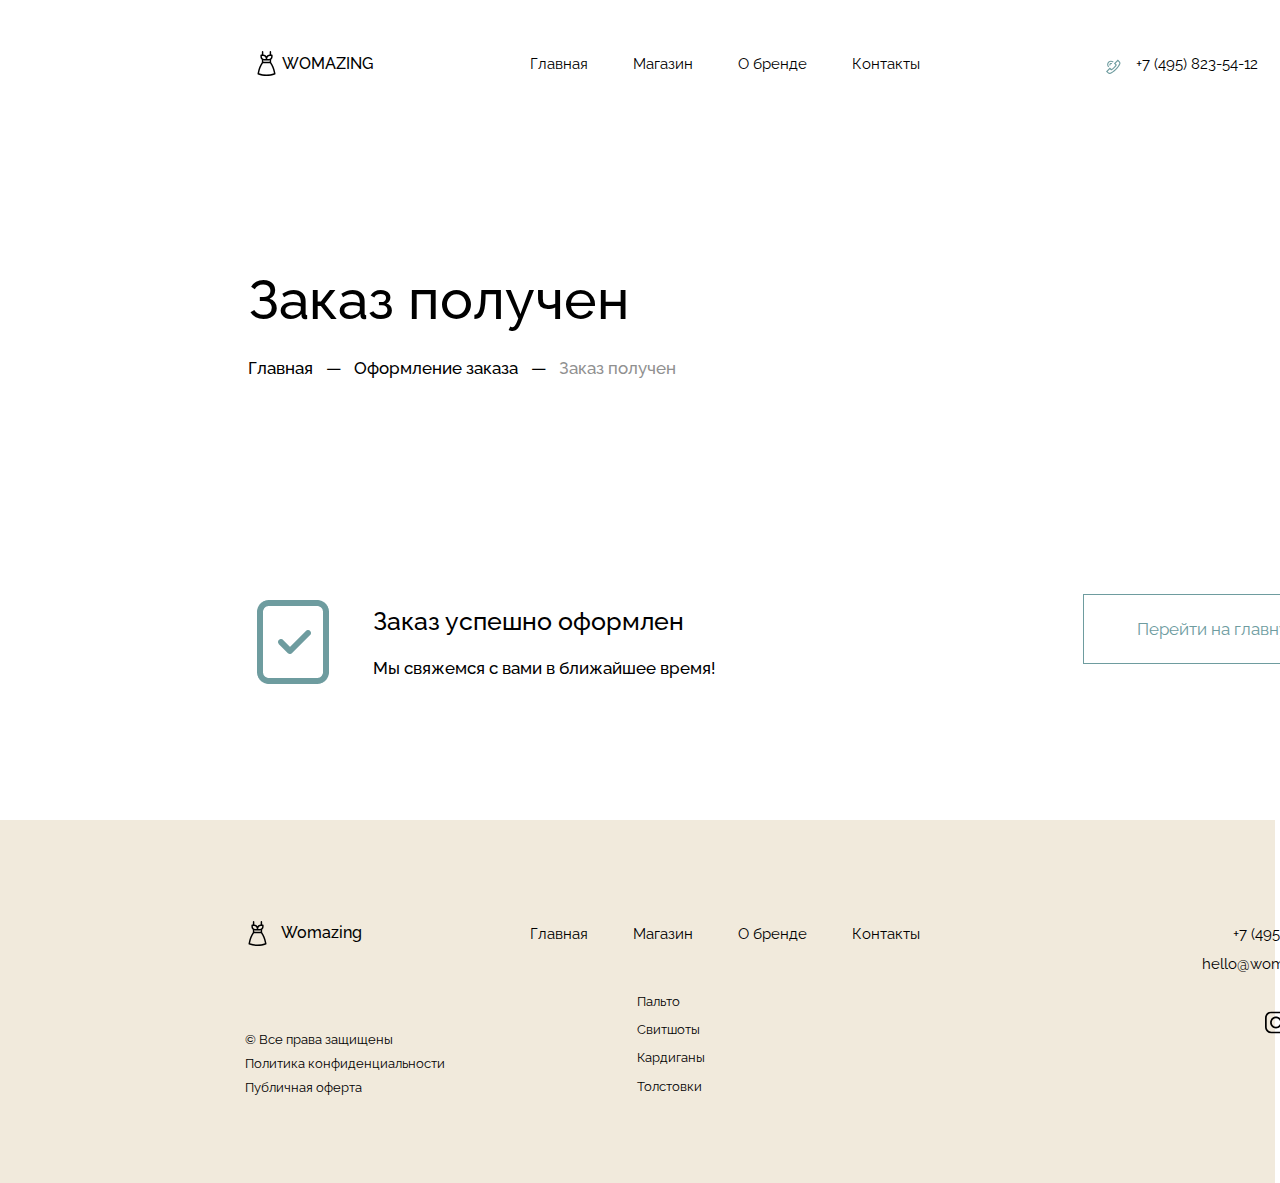
<file: success.html>
<!DOCTYPE html>
<html lang="en">
<head>
    <meta charset="UTF-8">
    <meta name="viewport" content="width=device-width, initial-scale=1.0">
    <title>Success</title>
    <link rel="stylesheet" href="success.css">
</head>
<body>
    <footer class="footer">
        <svg width="68" height="22" viewBox="0 0 68 22" fill="none" xmlns="http://www.w3.org/2000/svg" xmlns:xlink="http://www.w3.org/1999/xlink" class="visa_mastercard">
            <rect width="68" height="22" fill="url(#pattern0)"/>
            <defs>
            <pattern id="pattern0" patternContentUnits="objectBoundingBox" width="1" height="1">
            <use xlink:href="#image0_4_327" transform="matrix(0.000869703 0 0 0.00268817 -0.00268817 0)"/>
            </pattern>
            <image id="image0_4_327" width="1156" height="372" xlink:href="[data-uri]"/>
            </defs>
        </svg>   
        <div class="social">
            <a href="#">
                <svg width="22" height="23" viewBox="0 0 22 23" fill="none" xmlns="http://www.w3.org/2000/svg">
                    <g clip-path="url(#clip0_4_278)">
                    <path d="M15.6094 0.5H6.39066C2.86683 0.5 0 3.36683 0 6.89066V16.1093C0 19.6332 2.86683 22.5 6.39066 22.5H15.6093C19.1332 22.5 22 19.6332 22 16.1094V6.89066C22 3.36683 19.1332 0.5 15.6094 0.5ZM20.2812 16.1093C20.2812 18.6854 18.1854 20.7812 15.6094 20.7812H6.39066C3.81455 20.7812 1.71875 18.6854 1.71875 16.1094V6.89066C1.71875 4.31455 3.81455 2.21875 6.39066 2.21875H15.6093C18.1854 2.21875 20.2812 4.31455 20.2812 6.89066V16.1093Z" fill="black"/>
                    <path d="M11 5.57031C7.73034 5.57031 5.07031 8.23034 5.07031 11.5C5.07031 14.7697 7.73034 17.4297 11 17.4297C14.2697 17.4297 16.9297 14.7697 16.9297 11.5C16.9297 8.23034 14.2697 5.57031 11 5.57031ZM11 15.7109C8.6781 15.7109 6.78906 13.8219 6.78906 11.5C6.78906 9.1781 8.6781 7.28906 11 7.28906C13.3219 7.28906 15.2109 9.1781 15.2109 11.5C15.2109 13.8219 13.3219 15.7109 11 15.7109Z" fill="black"/>
                    <path d="M17.0156 6.34375C17.4902 6.34375 17.875 5.95899 17.875 5.48438C17.875 5.00976 17.4902 4.625 17.0156 4.625C16.541 4.625 16.1562 5.00976 16.1562 5.48438C16.1562 5.95899 16.541 6.34375 17.0156 6.34375Z" fill="black"/>
                    </g>
                    <defs>
                    <clipPath id="clip0_4_278">
                    <rect width="22" height="22" fill="white" transform="translate(0 0.5)"/>
                    </clipPath>
                    </defs>
                </svg>
            </a>
            <a href="#">
                <svg width="21" height="21" viewBox="0 0 21 21" fill="none" xmlns="http://www.w3.org/2000/svg">
                    <g clip-path="url(#clip0_4_303)">
                    <path d="M18.5391 0H2.46094C1.1039 0 0 1.1039 0 2.46094V18.5391C0 19.8961 1.1039 21 2.46094 21H18.5391C19.8961 21 21 19.8961 21 18.5391V2.46094C21 1.1039 19.8961 0 18.5391 0ZM19.3594 18.5391C19.3594 18.9914 18.9914 19.3594 18.5391 19.3594H13.6992V13.3711H16.3253L16.6314 10.8281H13.6992V8.08008C13.6992 7.37865 14.2283 6.84961 14.9297 6.84961H16.7754V4.4707C16.2896 4.40213 15.3525 4.30664 14.9297 4.30664C13.973 4.30664 13.0141 4.71023 12.2989 5.41374C11.5621 6.13857 11.1562 7.08801 11.1562 8.08729V10.8281H8.49023V13.3711H11.1562V19.3594H2.46094C2.00864 19.3594 1.64062 18.9914 1.64062 18.5391V2.46094C1.64062 2.00864 2.00864 1.64062 2.46094 1.64062H18.5391C18.9914 1.64062 19.3594 2.00864 19.3594 2.46094V18.5391Z" fill="black"/>
                    </g>
                    <defs>
                    <clipPath id="clip0_4_303">
                    <rect width="21" height="21" fill="white"/>
                    </clipPath>
                    </defs>
                </svg> 
            </a> 
            <a href="#">
                <svg width="23" height="23" viewBox="0 0 23 23" fill="none" xmlns="http://www.w3.org/2000/svg">
                    <path d="M20.2712 5.16525L20.2598 5.12109C21.2343 4.53688 22.0211 3.5738 22.3711 2.4707C21.4584 3.01367 20.3904 3.42561 19.3164 3.63867C18.4552 2.7211 17.3061 2.15625 15.9473 2.15625C13.3429 2.15625 11.1855 4.26475 11.1855 6.87305C11.1855 7.24419 11.238 7.60752 11.3203 7.95117V7.99609C7.43875 7.77436 3.92429 5.80031 1.61719 2.96484C1.21231 3.66248 0.988281 4.65939 0.988281 5.52539C0.988281 6.87305 1.78852 8.67805 3.05469 9.52344V9.61328C2.29865 9.58278 1.52429 9.06195 0.898438 8.71484C0.898438 8.73546 0.92584 8.76026 0.92584 8.78088C0.92584 11.0696 2.6034 13.0436 4.76172 13.4766C4.38559 13.5761 3.85582 13.6562 3.45898 13.6562C3.15361 13.6562 2.84877 13.5765 2.56055 13.5215C3.16102 15.3978 4.89648 16.6211 6.96289 16.6211V16.666C5.35446 17.913 3.31577 18.7773 1.12305 18.7773C0.742154 18.7773 0.269531 18.7324 0 18.6875C2.08622 20.0277 4.56631 20.8438 7.23242 20.8438C15.9102 20.8438 20.6641 13.7012 20.6641 7.45703V6.82812C21.5871 6.16144 22.3686 5.26098 23 4.3125C23 4.3125 21.3439 5.09724 20.2712 5.16525ZM18.8672 7.45703C18.8672 8.80523 18.6031 10.221 18.1035 11.5512C17.5785 12.9492 16.8227 14.2107 15.8574 15.3005C14.3434 17.0096 11.6181 19.0469 7.23242 19.0469C7.10354 19.0469 6.97488 19.0446 6.84623 19.0402C7.26966 18.7945 7.67661 18.5211 8.06384 18.2209L8.75977 17.6814V16.8008V16.6211V14.8242L8.0195 14.816C7.21005 14.807 6.55859 14.1483 6.55859 13.3388V11.8696L5.58689 11.6502C5.1569 11.5531 4.85156 11.1711 4.85156 10.7303V9.61328V9.47852L4.8291 8.5626L4.02999 8.02907C3.6849 7.73874 3.37215 7.32406 3.14934 6.87529C5.50724 8.59481 8.30758 9.62379 11.2178 9.79005L13.1172 9.89854V7.99609V7.95117V7.73892L13.0677 7.5325C13.0111 7.29626 12.9824 7.07439 12.9824 6.87305C12.9824 6.09931 13.2911 5.3687 13.8517 4.81576C14.4156 4.25949 15.1598 3.95312 15.9473 3.95312C16.7434 3.95312 17.4362 4.26106 18.0063 4.86841L18.4647 5.35684L18.5202 5.57112L18.5316 5.61528L18.8672 6.91262V7.45703Z" fill="black"/>
                </svg> 
            </a>                                
        </div>
        <div class="frame22">
            <a href="#" class="frame22_links">
                Пальто
            </a>
            <a href="#" class="frame22_links">
                Свитшоты
            </a>
            <a href="#" class="frame22_links">
                Кардиганы
            </a>
            <a href="#" class="frame22_links">
                Толстовки
            </a>
        </div>
        <div class="confedicial">
            <a href="#" class="confedicial_links">
                © Все права защищены
            </a>
            <a href="#" class="confedicial_links">
                Политика конфиденциальности
            </a>
            <a href="#" class="confedicial_links">
                Публичная оферта
            </a>
        </div>   
        <div class="frame23">
            <span>
                +7 (495) 823-54-12
            </span>
            <span>
                hello@womazing.com
            </span>
        </div>
        <div class="footer_links">
            <a href="index.html" class="header_link">Главная</a>
            <a href="magazine.html" class="header_link">Магазин</a>
            <a href="about_brand.html" class="header_link">О бренде</a>
            <a href="contacts.html" class="header_link">Контакты</a>
        </div>
        <div class="footer_womazing">
            <svg width="25" height="25" viewBox="0 0 25 25" fill="none" xmlns="http://www.w3.org/2000/svg">
                <g clip-path="url(#clip0_4_251)">
                <path d="M21.5169 22.6493L21.1587 20.9776C20.4207 17.5332 19.0683 14.2964 17.1387 11.3529V8.64058C18.0275 7.97178 18.6035 6.9084 18.6035 5.71289V4.24805C18.6035 3.84355 18.2756 3.51562 17.8711 3.51562H17.1387V0.732422C17.1387 0.32793 16.8107 0 16.4062 0C16.0018 0 15.6738 0.32793 15.6738 0.732422V3.52339C14.3584 3.6001 13.2059 4.29209 12.5 5.31528C11.7941 4.29209 10.6416 3.6001 9.32617 3.52339V0.732422C9.32617 0.32793 8.99824 0 8.59375 0C8.18926 0 7.86133 0.32793 7.86133 0.732422V3.51562H7.1289C6.72441 3.51562 6.39648 3.84355 6.39648 4.24805V5.71289C6.39648 6.9084 6.97246 7.97178 7.86133 8.64058V11.3529C5.93174 14.2964 4.57934 17.5332 3.84126 20.9776L3.48305 22.6493C3.40649 23.0066 3.60507 23.3658 3.94853 23.4909C6.69741 24.4923 9.57451 25 12.5 25C15.4255 25 18.3026 24.4923 21.0515 23.4909C21.3949 23.3658 21.5935 23.0067 21.5169 22.6493ZM15.918 4.98047H17.1387V5.71289C17.1387 6.92446 16.153 7.91016 14.9414 7.91016H13.2324V7.66602C13.2324 6.1852 14.4372 4.98047 15.918 4.98047ZM7.86133 4.98047H9.08203C10.5628 4.98047 11.7676 6.1852 11.7676 7.66602V7.91016H10.0586C8.84702 7.91016 7.86133 6.92446 7.86133 5.71289V4.98047ZM10.0586 9.375H14.9414C15.1922 9.375 15.4371 9.34956 15.6738 9.30132V10.8398H9.32617V9.30132C9.56289 9.34956 9.80781 9.375 10.0586 9.375ZM12.5 23.5352C9.95849 23.5352 7.45561 23.128 5.05073 22.3244L5.27353 21.2846C5.96118 18.0757 7.21054 15.0566 8.98901 12.3047L16.0109 12.3047C17.7894 15.0566 19.0388 18.0757 19.7264 21.2845L19.9492 22.3244C17.5444 23.128 15.0415 23.5352 12.5 23.5352Z" fill="black"/>
                </g>
                <defs>
                <clipPath id="clip0_4_251">
                <rect width="25" height="25" fill="white"/>
                </clipPath>
                </defs>
            </svg>  
            <span>
                Womazing
            </span>              
        </div>
    </div>
    </footer>
    <header class="header">
        <div class="shop">
            <h1>
                Заказ получен
            </h1>
            <div class="bread">
                <span>
                    Главная
                </span>
                <span>
                    —
                </span>
                <span>
                    Оформление заказа
                </span>
                <span>
                    —
                </span>
                <span id="shop">
                    Заказ получен
                </span>
            </div>
        </div>
        <div class="header_header">
            <div class="shoping_bags">
                <a href="basket.html">
                    <svg width="24" height="24" viewBox="0 0 24 24" fill="none" xmlns="http://www.w3.org/2000/svg">
                        <path d="M23.8454 8.2243C23.7281 8.10906 23.5642 8.05442 23.4012 8.07624H17.0343V5.26295C17.0343 2.4826 14.7804 0.228699 12.0001 0.228699C9.21971 0.228699 6.96582 2.4826 6.96582 5.26295V8.07624H0.598861C0.421164 8.07624 0.243523 8.07624 0.154646 8.2243C0.0352739 8.33902 -0.0201042 8.5051 0.00659291 8.66851L2.22761 20.81C2.53789 22.5037 4.00034 23.7431 5.72199 23.7713H18.278C20.0046 23.7289 21.464 22.4797 21.7724 20.7804L23.9934 8.66851C24.0201 8.5051 23.9648 8.33902 23.8454 8.2243ZM8.1503 5.26295C8.1503 3.13682 9.87388 1.41324 12 1.41324C14.1261 1.41324 15.8497 3.13682 15.8497 5.26295V8.07624H8.1503V5.26295ZM20.5879 20.6323C20.3884 21.7547 19.4179 22.5759 18.278 22.5868H5.72199C4.58212 22.5759 3.61161 21.7547 3.41215 20.6323L1.30959 9.26078H22.6904L20.5879 20.6323Z" fill="black"/>
                        <path d="M16.4421 15.0354C16.7692 15.0354 17.0344 14.7702 17.0344 14.4431V12.6663C17.0344 12.3392 16.7692 12.074 16.4421 12.074C16.115 12.074 15.8499 12.3392 15.8499 12.6663V14.4431C15.8498 14.7702 16.115 15.0354 16.4421 15.0354Z" fill="black"/>
                        <path d="M7.55809 15.0354C7.8852 15.0354 8.15036 14.7702 8.15036 14.4431V12.6663C8.15036 12.3392 7.8852 12.074 7.55809 12.074C7.23098 12.074 6.96582 12.3392 6.96582 12.6663V14.4431C6.96582 14.7702 7.23098 15.0354 7.55809 15.0354Z" fill="black"/>
                    </svg> 
                </a>                                  
            </div>
            <div class="order_a_call">
                <a href="#">
                    <svg width="27" height="27" viewBox="0 0 27 27" fill="none" xmlns="http://www.w3.org/2000/svg">
                        <g clip-path="url(#clip0_53376_563)">
                        <path d="M8.25235 7.81643C6.75052 9.31823 6.75052 11.7618 8.25232 13.2636L9.05001 12.4659C7.9881 11.404 7.98807 9.67613 9.05004 8.61417C10.112 7.55224 11.8399 7.55224 12.9018 8.61414L13.6995 7.81646C12.1977 6.31463 9.75412 6.31466 8.25235 7.81643Z" fill="#6E9C9F"/>
                        <path d="M9.84133 9.39119C9.20916 10.0234 9.20913 11.052 9.8413 11.6842L10.639 10.8865C10.5458 10.7934 10.4945 10.6695 10.4945 10.5377C10.4945 10.406 10.5459 10.2821 10.639 10.1889C10.7322 10.0958 10.8561 10.0444 10.9878 10.0444C11.1196 10.0444 11.2435 10.0958 11.3366 10.1889L12.1343 9.39122C11.5022 8.75902 10.4735 8.75902 9.84133 9.39119Z" fill="#6E9C9F"/>
                        <path d="M19.7482 7.43513L17.855 5.54848L13.9233 9.47367L15.4475 11.0478C15.1921 11.5013 14.6378 12.3699 13.6933 13.3145C12.7486 14.2592 11.8736 14.8197 11.4158 15.0792L9.87255 13.5556L6.0022 17.4029L7.88504 19.2983C8.60479 20.0181 9.69992 20.2046 10.6101 19.7625C11.9991 19.0879 14.0954 17.8431 16.1942 15.7443C18.2931 13.6455 19.5378 11.5492 20.2124 10.1602C20.3723 9.83109 20.4499 9.47787 20.4499 9.12692C20.4499 8.5072 20.2077 7.89464 19.7482 7.43513ZM19.1977 9.66732C18.5609 10.9785 17.3845 12.9587 15.3965 14.9466C13.4086 16.9345 11.4284 18.1109 10.1173 18.7477C9.63929 18.9799 9.06281 18.8806 8.68414 18.5019L7.59739 17.4079L9.87537 15.1436L11.1901 16.4415L11.5418 16.2849C11.599 16.2595 12.9594 15.6438 14.4911 14.1121C16.0238 12.5795 16.6266 11.2305 16.6515 11.1739L16.804 10.8268L15.5067 9.48705L17.8558 7.14178L18.9511 8.23327C19.3306 8.6133 19.4298 9.18952 19.1977 9.66732Z" fill="#6E9C9F"/>
                        </g>
                        <defs>
                        <clipPath id="clip0_53376_563">
                        <rect width="17" height="17" fill="white" transform="translate(6 3)"/>
                        </clipPath>
                        </defs>
                    </svg>                        
                </a>
            </div>
            <div class="number_phone">
                <span>
                    +7 (495) 823-54-12
                </span>
            </div>
            <div class="menu">
                <a href="index.html" class="menu_link">Главная</a>
                <a href="magazine.html" class="menu_link">Магазин</a>
                <a href="about_brand.html" class="menu_link">О бренде</a>
                <a href="contacts.html" class="menu_link">Контакты</a>
            </div>
            <div class="logo">
                <a href="home.html">
                    <div class="logo_img">
                        <svg width="19" height="25" viewBox="0 0 19 25" fill="none" xmlns="http://www.w3.org/2000/svg">
                            <path d="M18.5169 22.6493L18.1587 20.9776C17.4206 17.5332 16.0682 14.2964 14.1386 11.3529V8.64058C15.0275 7.97178 15.6035 6.9084 15.6035 5.71289V4.24805C15.6035 3.84355 15.2756 3.51562 14.8711 3.51562H14.1386V0.732422C14.1386 0.32793 13.8107 0 13.4062 0C13.0017 0 12.6738 0.32793 12.6738 0.732422V3.52339C11.3584 3.6001 10.2059 4.29209 9.49997 5.31528C8.79406 4.29209 7.64157 3.6001 6.32614 3.52339V0.732422C6.32614 0.32793 5.99821 0 5.59372 0C5.18922 0 4.86129 0.32793 4.86129 0.732422V3.51562H4.12887C3.72438 3.51562 3.39645 3.84355 3.39645 4.24805V5.71289C3.39645 6.9084 3.97243 7.97178 4.86129 8.64058V11.3529C2.9317 14.2964 1.57931 17.5332 0.841226 20.9776L0.483022 22.6493C0.40646 23.0066 0.605044 23.3658 0.948501 23.4909C3.69738 24.4923 6.57448 25 9.49997 25C12.4255 25 15.3026 24.4923 18.0514 23.4909C18.3949 23.3658 18.5935 23.0067 18.5169 22.6493ZM12.9179 4.98047H14.1386V5.71289C14.1386 6.92446 13.1529 7.91016 11.9414 7.91016H10.2324V7.66602C10.2324 6.1852 11.4371 4.98047 12.9179 4.98047ZM4.86129 4.98047H6.082C7.56281 4.98047 8.76755 6.1852 8.76755 7.66602V7.91016H7.05856C5.84699 7.91016 4.86129 6.92446 4.86129 5.71289V4.98047ZM7.05856 9.375H11.9414C12.1922 9.375 12.4371 9.34956 12.6738 9.30132V10.8398H6.32614V9.30132C6.56286 9.34956 6.80778 9.375 7.05856 9.375ZM9.49997 23.5352C6.95846 23.5352 4.45558 23.128 2.0507 22.3244L2.2735 21.2846C2.96115 18.0757 4.21051 15.0566 5.98898 12.3047L13.0109 12.3047C14.7894 15.0566 16.0387 18.0757 16.7264 21.2845L16.9492 22.3244C14.5444 23.128 12.0415 23.5352 9.49997 23.5352Z" fill="black"/>
                        </svg>                        
                    </div>
                    <span>
                        WOMAZING
                    </span>
                </a>
            </div>
        </div>
    </header>
    <main class="main">
        <div class="first_main">
            <img src="img/success.png" alt="">
            <div class="info">
                <h3>
                    Заказ успешно оформлен
                </h3>
                <span>
                    Мы свяжемся с вами в ближайшее время!
                </span>
            </div>
        </div>
        <a href="home.html" class="accept">
            <span>
                Перейти на главную
            </span>
        </a>
    </main>
</body>
</html>
</file>
<file: success.css>
@import url('https://fonts.googleapis.com/css2?family=Raleway:ital,wght@0,100;0,200;0,300;0,400;0,500;0,600;0,700;0,800;0,900;1,100;1,200;1,300;1,400;1,500;1,600;1,700;1,800;1,900&display=swap');

* {
    margin: 0;
    padding: 0;
}

.footer {
    position: absolute;
    width: 99.6%;
    height: 363px; 
    top: 820px;
    background-color: #F1EADC;
}

.visa_mastercard {
    position: relative;
    width: 68px;
    height: 22px;
    top: 238px;
    left: 1287px;
}

.social {
    position: relative;
    display: flex;
    width: 90px;
    height: 23px;
    top: 165px;
    left: 1265px;
    gap: 12px;
}

.frame22 {
    display: grid;
    width: 70px;
    height: 102px;
    position: relative;
    top: 124px;
    left: 637px;
    gap: 10px;
}

.frame22_links {
    text-decoration: none;
    font-family: 'Raleway', sans-serif;
    font-weight: 400;
    font-size: 13px;
    line-height: 18.2px;
    color: black;
}

.confedicial {
    display: grid;
    position: relative;
    width: 204px;
    height: 66px;
    top: 60px;
    left: 245px;
    gap: 6px;
}

.confedicial_links {
    text-decoration: none;
    font-family: 'Raleway', sans-serif;
    font-weight: 400;
    font-size: 13px;
    line-height: 18.2px;
    color: black;
}

.frame23 {
    display: grid;
    position: absolute;
    width: 158px;
    height: 51px;
    top: 104px;
    left: 1197px;
    gap: 9px;
}

.frame23 span {
    text-align: right;
    font-family: 'Raleway', sans-serif;
    font-weight: 400;
    font-size: 15px;
    line-height: 21px;
    color: black;
}

.footer_links {
    display: flex;
    position: absolute;
    top: 104px;
    width: 400px;
    height: 21px;
    left: 530px;
    gap: 45px;
}

.footer_womazing {
    position: absolute;
    display: flex;
    align-items: center;
    width: 139px;
    height: 25px;
    top: 101px;
    left: 245px;
    gap: 11px;
}

.footer_womazing span {
    font-family: 'Raleway', sans-serif;
    font-weight: 500;
    font-size: 16px;
    line-height: 18.78px;
    color: black;
}

.header_link {
    text-decoration: none;
    color: black;
    font-family: 'Raleway', sans-serif;
    font-weight: 400;
    font-size: 15px;
    line-height: 21px;
}

.header_link_active {
    color: #6E9C9F;
    text-decoration: none;
    font-weight: 700;
    font-family: 'Raleway', sans-serif;
    line-height: 21px;
    font-size: 15px;
}

.header {
    position: absolute;
    width: 1110px;
    height: 464px;
    left: 245px;
}

.shop {
    display: grid;
    position: absolute;
    width: 400px;
    height: 111px;
    top: 269px;
    left: 3px;
    gap: 26px;
}

.shop h1 {
    width: 450px;
    height: 61px;
    font-family: 'Raleway', sans-serif;
    font-size: 55px;
    font-weight: 500;
    line-height: 61px;
    text-align: left;
}

.bread {
    display: flex;
    width: 450px;
    height: 24px;
    gap: 13px;
}

.bread span {
    font-family: 'Raleway', sans-serif;
    font-size: 17px;
    font-weight: 500;
    line-height: 24px;
    text-align: left;
    color: black;
}

#shop {
    width: 130px;
    height: 24px;
    color: #909090;
}

.header_header {
    position: absolute;
    width: 1110px;
    height: 28px;
    top: 51px;
}

.shoping_bags {
    position: absolute;
    width: 24px;
    height: 24px;
    top: 2px;
    left: 1086px;
}

.order_a_call {
    position: absolute;
    width: 27px;
    height: 27px;
    top: 3px;
    left: 855px;
}

.number_phone {
    position: absolute;
    width: 128px;
    height: 21px;
    top: 3px;
    left: 891px;
    font-family: 'Raleway', sans-serif;
    font-size: 15px;
    font-weight: 400;
    line-height: 21px;
    text-align: left;
}

.menu {
    position: absolute;
    display: flex;
    width: 399px;
    height: 21px;
    top: 3px;
    left: 285px;
    gap: 45px;
}

.menu_link {
    text-decoration: none;
    font-family: 'Raleway', sans-serif;
    font-size: 15px;
    font-weight: 400;
    line-height: 21px;
    text-align: left;
    color: black;
}

.menu_link_active {
    text-decoration: none;
    font-family: 'Raleway', sans-serif;
    font-size: 15px;
    font-weight: 700;
    line-height: 21px;
    text-align: left;
    color: #6E9C9F;
}

.logo {
    display: flex;
    justify-content: center;
    align-items: center;
    width: 139px;
    height: 25px;
    gap: 11px;
}

.logo_img {
    width: 25px;
    height: 25px;
}

.logo a {
    display: flex;
    justify-content: center;
    align-items: center;
    text-decoration: none;
    font-family: 'Raleway', sans-serif;
    font-size: 16px;
    font-weight: 500;
    line-height: 19px;
    text-align: left;
    color: black;
}

.main {
    display: flex;
    position: absolute;
    width: 1110px;
    height: 96px;
    top: 594px;
    left: 245px;
    gap: 350px;
}

.first_main {
    display: flex;
    align-items: center;
    width: 488px;
    height: 96px;
    gap: 32px;
}

.info {
    display: grid;
    width: 360px;
    height: 76px;
    gap: 17px;
}

.info h3 {
    font-family: 'Raleway', sans-serif;
    font-size: 25px;
    font-weight: 500;
    line-height: 35px;
    text-align: left;
}

.info span {
    font-family: 'Raleway', sans-serif;
    font-size: 17px;
    font-weight: 500;
    line-height: 24px;
    text-align: left;
}

.accept {
    display: flex;
    justify-content: center;
    align-items: center;
    width: 272px;
    height: 68px;
    border: 1px solid #6E9C9F;
    text-decoration: none;
    transition: .5s ease;
}

.accept span {
    font-family: 'Raleway', sans-serif;
    font-size: 17px;
    font-weight: 400;
    line-height: 24px;
    text-align: center;
    color: #6E9C9F;
    transition: .5s ease;
}

.accept:hover {
    background-color: #6E9C9F;
}

.accept:hover span {
    color: white;
}
</file>
